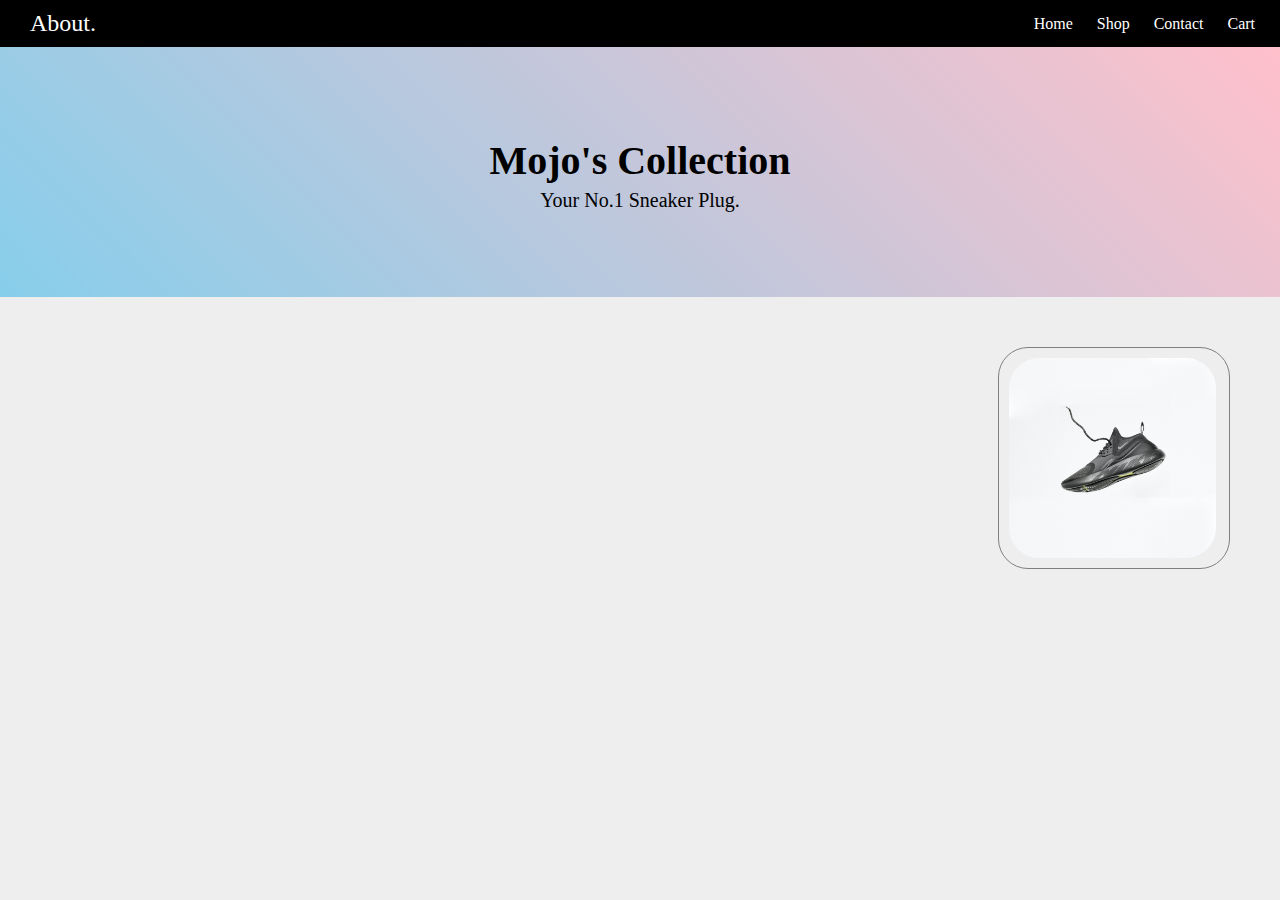
<file: about.html>
<!DOCTYPE html>
<html lang="en">
<head>
    <meta charset="UTF-8">
    <meta http-equiv="X-UA-Compatible" content="IE=edge">
    <meta name="viewport" content="width=device-width, initial-scale=1.0">
    <title>Kick's By Mojo - About</title>
    <link rel="stylesheet" href="./css/home.css">
    <link rel="stylesheet" href="./css/tablet.css">
</head>
<body>
    <div class="nav">
        <div class="title">
            <span class="abOt">About.</span>
        </div>
        <div class="nav-content">
            <a href="./index.html" target="_parent" rel="noopener noreferrer">Home</a>
            <a href="#" target="_blank" rel="noopener noreferrer">Shop</a>
            <a href="#" target="_blank" rel="noopener noreferrer">Contact</a>
            <a href="#" target="_blank" rel="noopener noreferrer">Cart</a>
        </div>
    </div>
        <div class="imgSet">
            <span class="tiPic">Mojo's Collection</span>
            <span class="snPlug">Your No.1 Sneaker Plug.</span>
        </div>
        <div class="boxContent">
            <img src="./images2/imani-bahati-LxVxPA1LOVM-unsplash.jpg" alt="image src" id="imgApp1">
        </div>
</body>
<script src="./js/about.js"></script>
</html>
</file>
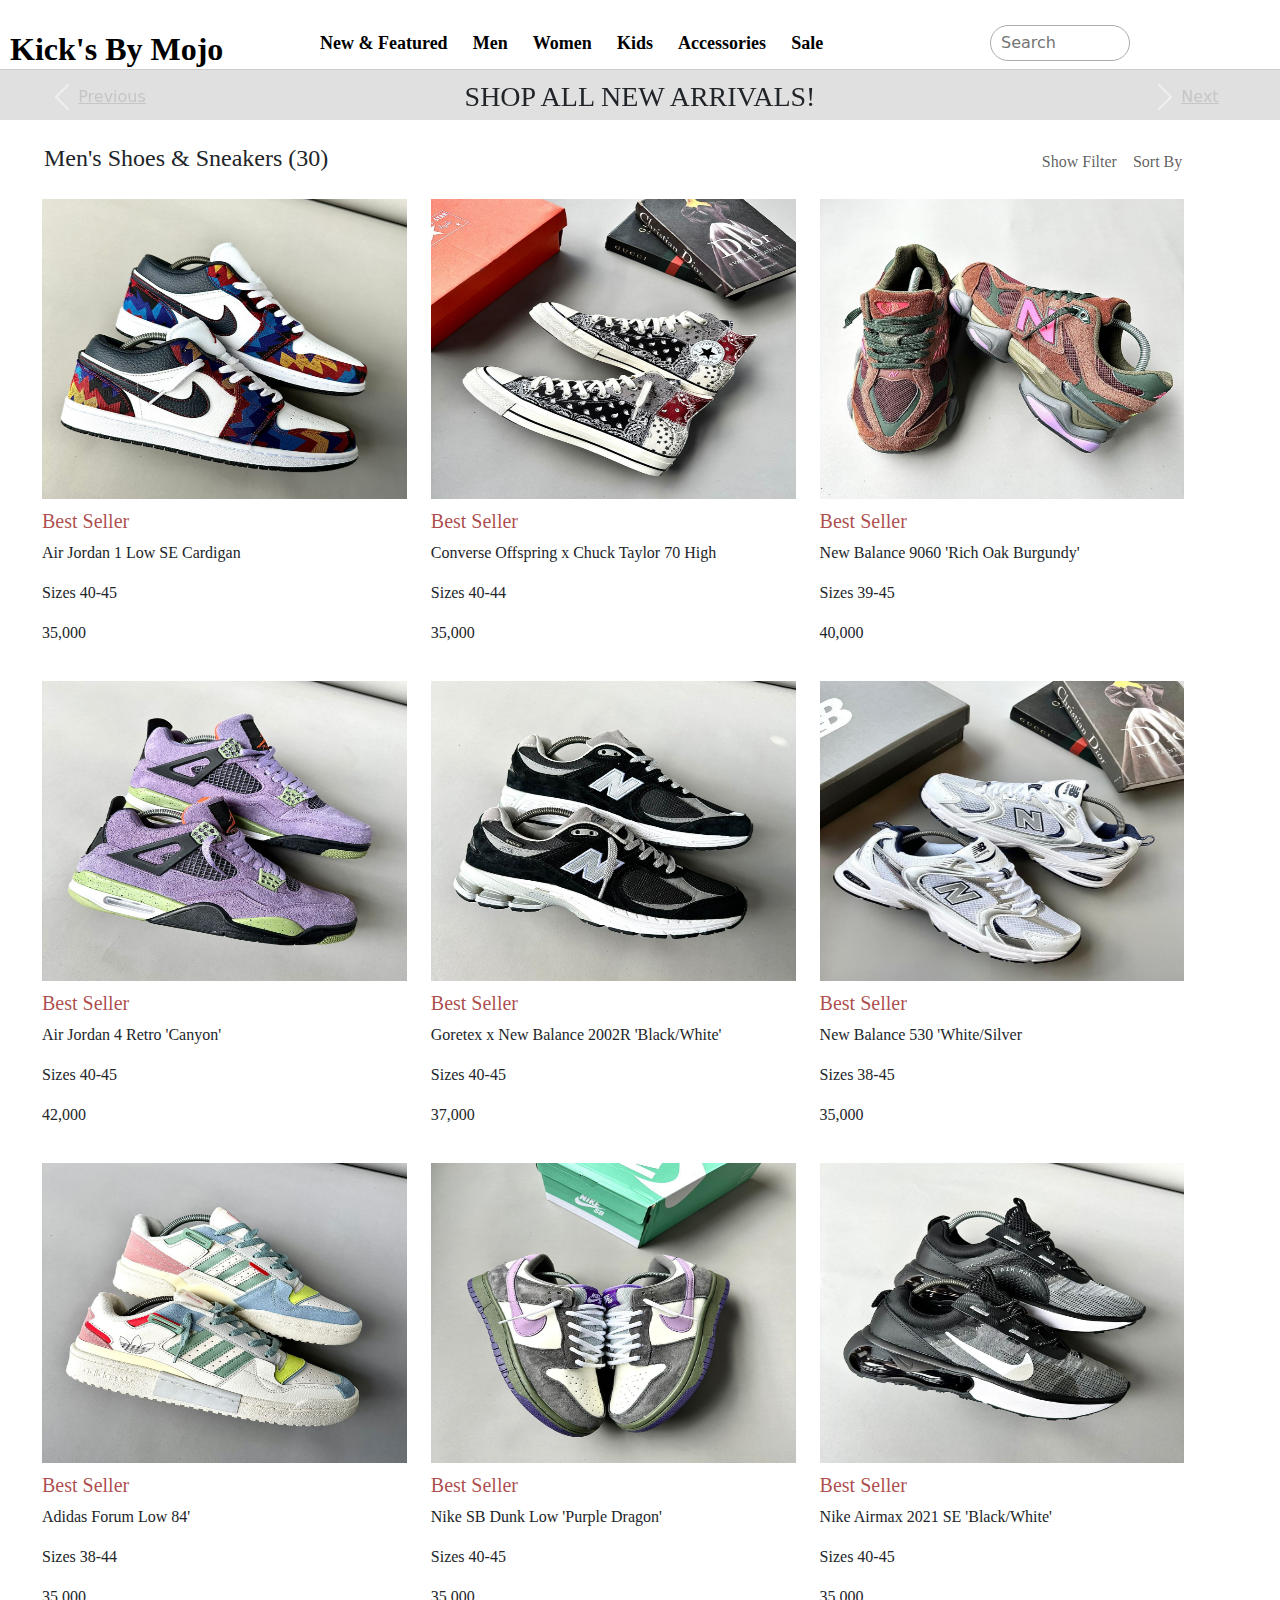
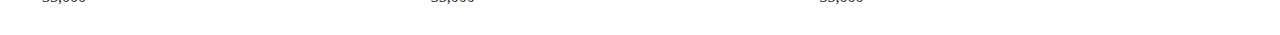
<file: shop.html>
<!DOCTYPE html>
<html lang="en">
<head>
    <meta charset="UTF-8">
    <meta http-equiv="X-UA-Compatible" content="IE=edge">
    <meta name="viewport" content="width=device-width, initial-scale=1.0">
    <title>Shop</title>
    <link rel="stylesheet" href="https://cdnjs.cloudflare.com/ajax/libs/font-awesome/6.4.0/css/all.min.css" integrity="sha512-iecdLmaskl7CVkqkXNQ/ZH/XLlvWZOJyj7Yy7tcenmpD1ypASozpmT/E0iPtmFIB46ZmdtAc9eNBvH0H/ZpiBw==" crossorigin="anonymous" referrerpolicy="no-referrer" />
    <link rel="stylesheet" href="./css/shop.css">
    <link rel="stylesheet" href="./bootstrap/css/bootstrap.min.css">
</head>
<body id="mainBody">
    <div class="emptyBack" id="emptyBack"></div>
    <div class="nav1">
        <div class="logo" id="kicksName">
            <span class="logoName">Kick's By Mojo</span>
        </div>
            <div class="menuBtn">
                <a id="realBut">&#9776</a>
            </div>
        <div class="realNav" id="extraInfo">
            <a href="#" target="_parent" rel="noopener noreferrer" id="firstAttack">New & Featured</a>
            <a href="#" target="_parent" rel="noopener noreferrer">Men</a>
            <a href="#" target="_parent" rel="noopener noreferrer">Women</a>
            <a href="#" target="_parent" rel="noopener noreferrer">Kids</a>
            <a href="#" target="_parent" rel="noopener noreferrer">Accessories</a>
            <a href="#" target="_parent" rel="noopener noreferrer">Sale</a>
        </div>
        <div class="search-stuff">
             <input type="search" name="Search" placeholder="Search" class="searchBar">
        </div>
        <div class="lovePart">
            <a href="#">
            <i class="fa-regular fa-heart heartPart"></i>
            </a> 
            <a href="#">
                <i class="fa-solid fa-bag-shopping shopBag"></i>
            </a>
        </div>
    </div>
    <div class="slideInfo">
        <div id="myCarousel" class="carousel slide innerStuff" data-bs-ride="carousel" data-interval="2000">
            <div class="carousel-inner">
                <div class="carousel-item active">
                  <h3>SHOP ALL NEW ARRIVALS!</h3>
                </div>
                <div class="carousel-item">
                  <h3> WHY WAIT? </h3>
                  <p>TRY STORE PICKUP	
                    Buy online and find a store near you for pick up in less than 2 hours. <a href="#"> Shop now.</a></p>
                </div>
                <div class="carousel-item">
                  <h3>20% Discount when you make 3+ orders.</h3>
                </div>

            <a class="carousel-control-prev" href="#myCarousel" role="button" data-bs-slide="prev">
                <span class="carousel-control-prev-icon" aria-hidden="true"></span>
                <span class="sr-only">Previous</span>
              </a>
              <a class="carousel-control-next" href="#myCarousel" role="button" data-bs-slide="next">
                <span class="carousel-control-next-icon" aria-hidden="true"></span>
                <span class="sr-only">Next</span>
              </a>
          </div>
    </div>
</div>
    <div class="bodyMain">
        <div class="container-fluid mt-3 sticky-top bg-white" id="whiteStuff">
            <nav class="navbar navbar-expand-sm">
                <h4>Men's Shoes & Sneakers (30)</h4>
                <ul class="navbar-nav fontType">
                    <li class="nav-item">
                        <a href="#" class="nav-link">Show Filter</a>
                    </li>
                    <li class="nav-item">
                        <a href="#" class="nav-link">Sort By</a>
                    </li>   
                </ul>
            </nav>
        </div>
        <div class="shoeBox">
            <div class="imgBox">
                <img src="./mainshoes/PHOTO-2023-07-17-13-52-44.jpg" alt="someshit">
            </div>
            <div class="imgCap">
                <h5>Best Seller</h5>
                <p>Air Jordan 1 Low SE Cardigan</p>
                <p>Sizes 40-45</p>
                <p>35,000</p>
            </div>
        </div>

        <div class="shoeBox">
            <div class="imgBox">
                <img src="./mainshoes/PHOTO-2023-07-20-12-11-47.jpg" alt="someshit">
            </div>
            <div class="imgCap">
                <h5>Best Seller</h5>
                <p>Converse Offspring x Chuck Taylor 70 High</p>
                <p>Sizes 40-44</p>
                <p>35,000</p>
            </div>
        </div>

        <div class="shoeBox">
            <div class="imgBox">
                <img src="./mainshoes/PHOTO-2023-07-22-14-31-05.jpg" alt="someshit">
            </div>
            <div class="imgCap">
                <h5>Best Seller</h5>
                <p>New Balance 9060 'Rich Oak Burgundy'</p>
                <p>Sizes 39-45</p>
                <p>40,000</p>
            </div>
        </div>

        <div class="shoeBox">
            <div class="imgBox">
                <img src="./mainshoes/PHOTO-2023-07-25-12-36-29.jpg" alt="someshit">
            </div>
            <div class="imgCap">
                <h5>Best Seller</h5>
                <p>Air Jordan 4 Retro 'Canyon'</p>
                <p>Sizes 40-45</p>
                <p>42,000</p>
            </div>
        </div>

        <div class="shoeBox">
            <div class="imgBox">
                <img src="./mainshoes/PHOTO-2023-07-27-11-32-23.jpg" alt="someshit">
            </div>
            <div class="imgCap">
                <h5>Best Seller</h5>
                <p>Goretex x New Balance 2002R 'Black/White'</p>
                <p>Sizes 40-45</p>
                <p>37,000</p>
            </div>
        </div>

        <div class="shoeBox">
            <div class="imgBox">
                <img src="./mainshoes/PHOTO-2023-07-27-21-27-45.jpg" alt="someshit">
            </div>
            <div class="imgCap">
                <h5>Best Seller</h5>
                <p>New Balance 530 'White/Silver</p>
                <p>Sizes 38-45</p>
                <p>35,000</p>
            </div>
        </div>

        <div class="shoeBox">
            <div class="imgBox">
                <img src="./mainshoes/PHOTO-2023-07-29-15-55-56.jpg" alt="someshit">
            </div>
            <div class="imgCap">
                <h5>Best Seller</h5>
                <p>Adidas Forum Low 84'</p>
                <p>Sizes 38-44</p>
                <p>35,000</p>
            </div>
        </div>

        <div class="shoeBox">
            <div class="imgBox">
                <img src="./mainshoes/PHOTO-2023-07-31-09-38-07.jpg" alt="someshit">
            </div>
            <div class="imgCap">
                <h5>Best Seller</h5>
                <p>Nike SB Dunk Low 'Purple Dragon'</p>
                <p>Sizes 40-45</p>
                <p>35,000</p>
            </div>
        </div>

        <div class="shoeBox" id="shoeBox">
            <div class="imgBox">
                <img src="./mainshoes/PHOTO-2023-08-01-10-54-08.jpg" alt="someshit">
            </div>
            <div class="imgCap">
                <h5>Best Seller</h5>
                <p>Nike Airmax 2021 SE 'Black/White'</p>
                <p>Sizes 40-45</p>
                <p>35,000</p>
            </div>
        </div>

    </div>
</body>
<script src="./js/shop.js"></script>
<script src="./bootstrap/js/bootstrap.min.js"></script>
</html>
</file>
<file: css/home.css>
body{
    margin: 0;
    background-color: #eee;
    /* overflow-y: scroll; */
}

.nav{
    display: block;
    background-color:  black;
    opacity: 1;
    /* padding: 20px 0px; */
}

.title{
    display: inline-block;
    padding: 10px 30px;
}

.abOt{
    color: white;
    font-size: x-large;
    font-family: 'Times New Roman', Times, serif;
}

.nav-content{
    display: inline-block;
    position: absolute;
    right: 0;
    padding: 15px;
}

.nav-content a{
    text-decoration: none;
    color: white;
    padding: 0px 10px;
    transition: 0.3s ease all;
}

.nav-content a:hover{
    color: pink;
    transition: 0.3s ease all;
}

.imgSet{
    display: block;
    width: 100%;
    height: 250px;
    /* padding: 50px; */
    background: linear-gradient(45deg, skyblue, pink);
}




.boxContent{
    border: 1px solid gray;
    display: block;
    width: 18%;
    background-color: #eee;
    height: 220px;
    margin: 50px;
    /* right: 0; */
    float: right;
    /* position: absolute; */
    border-radius: 30px;
    transition: 0.3s ease all;
}

.boxContent:hover{
    box-shadow: 10px 10px 10px gray;
    border: none;
    transition: 0.3s ease all;
}

#imgApp1{
    width: 90%;
    height: 200px;
    margin: 10px;
    border-radius: 30px;
    /* filter: blur(2); */
}

.tiPic{
    display: block;
    text-align: center;
    padding-top: 90px;
    font-size: 40px;
    font-weight: bold;
}

.snPlug{
    display: block;
    padding: 5px;
    font-family: 'Times New Roman', Times, serif;
    text-align: center;
    font-size: 20px;
    font-weight: 500;
}

.valBar{
    display: none;
}
</file>
<file: css/tablet.css>
@media  screen and (max-width:475px) {
    .boxContent{
        display: none;
    }
    
}
</file>
<file: css/shop.css>
body{
    margin: 0;
    overflow-x: hidden;
    font-family: 'Benne', serif;
    background-color: white;
}

.nav1{
    display: flex;
    flex-direction: row;
    width: 100%;
    height: 50px;
    margin-top: 20px;
    border-bottom: 1px solid #ccc;
}

.logo{
    position: absolute;
    padding: 5px 10px ;
    display: inline-block;
}

.logoName{
    color: black;
    font-family: 'Benne', serif;
    font-weight: bold;
    font-size: xx-large;
}

.realNav{
    /* display: inline-block; */
    margin-left: 300px;
    position: absolute;
    padding: 10px;
}

.realNav a{
    padding: 0px 10px;
    text-decoration: none;
    font-size:large;
    font-family: 'Benne', serif;
    color: black;
    font-weight: bold;
    transition: 0.3s;
}

.realNav a:hover{
    transition: 0.3s sec ease all;
    color: #abab;
    /* filter: blur(2px); */
}

.search-stuff{
    width: 100px;
   /* float: right; */
   margin-left: 980px;
   margin-top: 5px;
}

.searchBar{
    width: 140px;
    border-radius: 50px;
    outline: none !important;
    border: 1px solid #ababab;
    background: fff;
    color: black;
    /* font-family: 'Benne', serif; */
    padding: 5px 10px;
    margin-left: 10px;
    text-decoration: none !important;
}

.searchBar:focus{
    border: 1px solid #ccc;
    color: black;
    background-color: #f1f1f1;
    text-decoration: none !important;
}

input[type="search"]::-webkit-search-cancel-button {
    appearance: none;
    -webkit-appearance: none;
    background-color: #f00;
    color: black;
    border: none;
    border-radius: 5px;
    cursor: pointer;
  }

.lovePart{
    width: 100px;
    display: flex;
    padding:0 10px;
    /* margin-left: 30px; */
    margin: 3px 50px;
    /* font-weight: bold; */
    font-size: x-large;
}

.lovePart i{
    padding: 0px 3px;
}

.lovePart a{
    text-decoration: none;
    color: black;
    transition: 0.2s ease all;
    padding: 2px 5px;
}

.lovePart a:hover{
    background-color: #f1f1f1;
    transition: 0.2s ease all;
    border-radius: 30px;
}

.menuBtn{
    display: none;
}

.valBar{
    display: none;
}

.slideInfo{
    margin: 0;
    width: 100%;
    height: 50px;
    background-color: #e0e0e0;
}

.innerStuff{
    margin: auto;
    text-align: center;
}

.innerStuff h3, .innerStuff p{
    margin: 10px;
    display: inline-block;
    font-family: 'Benne', serif;
}

.innerStuff a{
    color: #ababab;
}

.bodyMain{
    font-family: 'Benne', serif;
    width: 95%;
    margin: auto;
    height: 1240px;
    /* background-color: red; */
}

.fontType{
    margin: 0 10px;
    right: 3%;
    position: absolute;
}

.shoeBox{
    display: inline-block;
    width: 30%;
    margin: 10px;
}

.imgBox img{
    width: 100%;
    height: 300px;
    /* opacity: 0.8; */
}

.imgCap h5{
    color: rgba(145, 10, 10, 0.74);
    margin-top: 10px;
}

.imgCap{
    margin: 5px 0;
    /* padding: 3px; */
}

/* #emptyBack{
    width: 100%;
    height: 100%;
    position: fixed;
    background-color: gray; 
    filter: blur(1.5);
    top: 0;
    left: 0;
    opacity: 0.6;
} */
</file>
